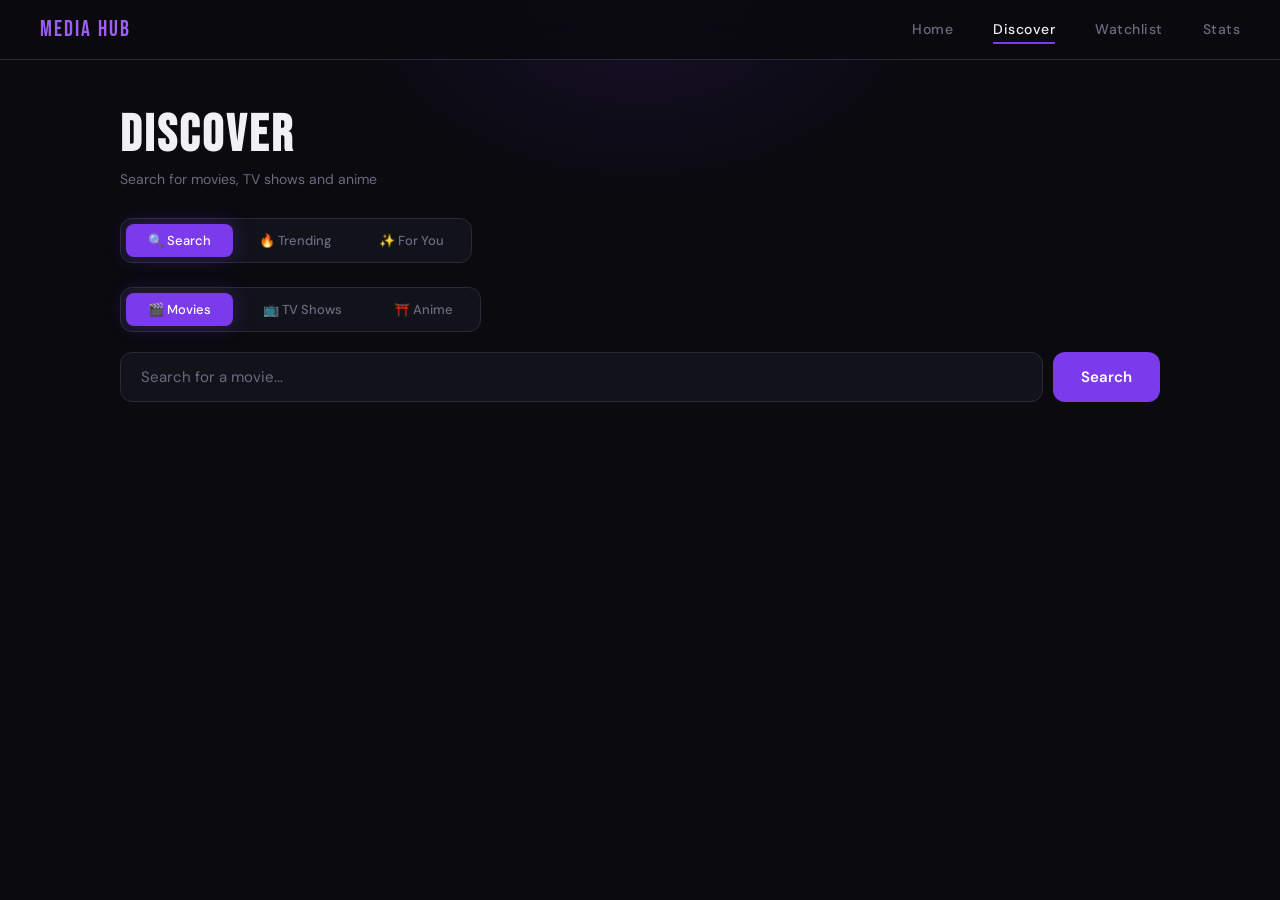
<file: Movie-watchlist/templates/index.html>
<!DOCTYPE html>
<html lang="en">
<head>
    <meta charset="UTF-8">
    <title>Discover — Media Hub</title>
    <link href="https://fonts.googleapis.com/css2?family=Bebas+Neue&family=DM+Sans:wght@300;400;500;600&display=swap" rel="stylesheet">
    <style>
        :root {
            --bg: #0a0a0f;
            --surface: #12121a;
            --surface2: #1a1a26;
            --border: #2a2a3a;
            --purple: #7c3aed;
            --purple-light: #9d5ff3;
            --purple-glow: rgba(124, 58, 237, 0.3);
            --text: #f0f0f5;
            --muted: #6b6b80;
        }

        * { margin: 0; padding: 0; box-sizing: border-box; }

        body {
            font-family: 'DM Sans', sans-serif;
            background: var(--bg);
            color: var(--text);
            min-height: 100vh;
            animation: pageFadeIn 0.3s ease forwards;
        }

        @keyframes pageFadeIn {
            from { opacity: 0; transform: translateY(8px); }
            to { opacity: 1; transform: translateY(0); }
        }

        body::before {
            content: '';
            position: fixed;
            top: -200px;
            left: 50%;
            transform: translateX(-50%);
            width: 600px;
            height: 400px;
            background: radial-gradient(ellipse, rgba(124, 58, 237, 0.12) 0%, transparent 70%);
            pointer-events: none;
            z-index: 0;
        }

        nav {
            position: sticky;
            top: 0;
            z-index: 100;
            background: rgba(10, 10, 15, 0.85);
            backdrop-filter: blur(20px);
            border-bottom: 1px solid var(--border);
            padding: 0 40px;
            display: flex;
            align-items: center;
            gap: 40px;
            height: 60px;
        }

        .nav-logo {
            font-family: 'Bebas Neue', sans-serif;
            font-size: 22px;
            letter-spacing: 2px;
            color: var(--purple-light);
            margin-right: auto;
        }

        nav a {
            color: var(--muted);
            text-decoration: none;
            font-size: 14px;
            font-weight: 500;
            letter-spacing: 0.5px;
            transition: color 0.2s;
            padding: 4px 0;
            border-bottom: 2px solid transparent;
        }

        nav a:hover, nav a.active {
            color: var(--text);
            border-bottom-color: var(--purple);
        }

        .container {
            max-width: 1100px;
            margin: 0 auto;
            padding: 50px 30px;
            position: relative;
            z-index: 1;
        }

        .page-title {
            font-family: 'Bebas Neue', sans-serif;
            font-size: 52px;
            letter-spacing: 3px;
            line-height: 1;
            margin-bottom: 8px;
        }

        .page-subtitle {
            color: var(--muted);
            font-size: 14px;
            margin-bottom: 30px;
        }

        .mode-tabs {
            display: flex;
            gap: 4px;
            margin-bottom: 24px;
            background: var(--surface);
            padding: 5px;
            border-radius: 12px;
            width: fit-content;
            border: 1px solid var(--border);
        }

        .mode-tab {
            padding: 8px 22px;
            border: none;
            border-radius: 8px;
            cursor: pointer;
            font-family: 'DM Sans', sans-serif;
            font-size: 13px;
            font-weight: 500;
            background: transparent;
            color: var(--muted);
            transition: all 0.2s;
        }

        .mode-tab.active {
            background: var(--purple);
            color: white;
            box-shadow: 0 0 20px var(--purple-glow);
        }

        .toggle {
            display: flex;
            gap: 8px;
            margin-bottom: 20px;
            background: var(--surface);
            padding: 5px;
            border-radius: 12px;
            width: fit-content;
            border: 1px solid var(--border);
        }

        .toggle button {
            padding: 8px 22px;
            border: none;
            border-radius: 8px;
            cursor: pointer;
            font-family: 'DM Sans', sans-serif;
            font-size: 13px;
            font-weight: 500;
            background: transparent;
            color: var(--muted);
            transition: all 0.2s;
        }

        .toggle button.active {
            background: var(--purple);
            color: white;
            box-shadow: 0 0 20px var(--purple-glow);
        }

        .search-bar {
            display: flex;
            gap: 10px;
            margin-bottom: 30px;
        }

        .search-bar input {
            flex: 1;
            padding: 14px 20px;
            background: var(--surface);
            border: 1px solid var(--border);
            border-radius: 12px;
            color: var(--text);
            font-family: 'DM Sans', sans-serif;
            font-size: 15px;
            outline: none;
            transition: border-color 0.2s, box-shadow 0.2s;
        }

        .search-bar input:focus {
            border-color: var(--purple);
            box-shadow: 0 0 0 3px var(--purple-glow);
        }

        .search-bar input::placeholder { color: var(--muted); }

        .btn-primary {
            padding: 14px 28px;
            background: var(--purple);
            color: white;
            border: none;
            border-radius: 12px;
            cursor: pointer;
            font-family: 'DM Sans', sans-serif;
            font-size: 15px;
            font-weight: 600;
            transition: all 0.2s;
            white-space: nowrap;
        }

        .btn-primary:hover {
            background: var(--purple-light);
            box-shadow: 0 0 25px var(--purple-glow);
            transform: translateY(-1px);
        }

        .trending-toggle {
            display: flex;
            gap: 8px;
            margin-bottom: 24px;
            background: var(--surface);
            padding: 5px;
            border-radius: 12px;
            width: fit-content;
            border: 1px solid var(--border);
        }

        .trending-toggle button {
            padding: 8px 22px;
            border: none;
            border-radius: 8px;
            cursor: pointer;
            font-family: 'DM Sans', sans-serif;
            font-size: 13px;
            font-weight: 500;
            background: transparent;
            color: var(--muted);
            transition: all 0.2s;
        }

        .trending-toggle button.active {
            background: var(--purple);
            color: white;
            box-shadow: 0 0 20px var(--purple-glow);
        }

        .results {
            display: grid;
            grid-template-columns: repeat(auto-fill, minmax(140px, 1fr));
            gap: 18px;
        }

        .movie-card {
            background: var(--surface);
            border-radius: 12px;
            overflow: hidden;
            border: 1px solid var(--border);
            transition: all 0.25s;
            opacity: 0;
            animation: cardPop 0.3s ease forwards;
        }

        @keyframes cardPop {
            from { opacity: 0; transform: translateY(10px); }
            to { opacity: 1; transform: translateY(0); }
        }

        .movie-card:hover {
            transform: translateY(-5px);
            border-color: var(--purple);
            box-shadow: 0 10px 40px rgba(124, 58, 237, 0.2);
        }

        .card-poster-wrap {
            position: relative;
            aspect-ratio: 2/3;
            overflow: hidden;
        }

        .card-poster-wrap img {
            width: 100%;
            height: 100%;
            object-fit: cover;
            display: block;
            transition: transform 0.3s ease;
        }

        .movie-card:hover .card-poster-wrap img { transform: scale(1.04); }

        .movie-card-no-poster {
            width: 100%;
            aspect-ratio: 2/3;
            background: var(--surface2);
            display: flex;
            align-items: center;
            justify-content: center;
            font-size: 40px;
        }

        .card-info { padding: 10px 12px 12px; }

        .card-info p {
            font-size: 12px;
            font-weight: 500;
            line-height: 1.4;
            margin-bottom: 4px;
            white-space: nowrap;
            overflow: hidden;
            text-overflow: ellipsis;
        }

        .card-meta {
            color: var(--muted);
            font-size: 11px !important;
            margin-bottom: 8px !important;
            display: flex;
            align-items: center;
            gap: 6px;
        }

        .badge {
            display: inline-block;
            font-size: 10px;
            padding: 2px 8px;
            border-radius: 20px;
            background: var(--surface2);
            color: var(--muted);
            border: 1px solid var(--border);
        }

        .add-btn {
            width: 100%;
            padding: 7px;
            background: var(--purple);
            color: white;
            border: none;
            border-radius: 7px;
            cursor: pointer;
            font-family: 'DM Sans', sans-serif;
            font-size: 12px;
            font-weight: 600;
            transition: all 0.2s;
            margin-top: 6px;
        }

        .add-btn:hover { background: var(--purple-light); }

        .empty-state {
            grid-column: 1 / -1;
            text-align: center;
            padding: 80px 20px;
            color: var(--muted);
        }

        .empty-state .icon { font-size: 48px; margin-bottom: 16px; }
        .empty-state p { font-size: 16px; }

        .trending-rank {
            position: absolute;
            top: 8px;
            left: 8px;
            background: var(--purple);
            color: white;
            font-family: 'Bebas Neue', sans-serif;
            font-size: 16px;
            letter-spacing: 1px;
            padding: 2px 8px;
            border-radius: 6px;
        }

        .section-header {
            font-family: 'Bebas Neue', sans-serif;
            font-size: 22px;
            letter-spacing: 2px;
            margin-bottom: 14px;
            margin-top: 24px;
            grid-column: 1 / -1;
            color: var(--text);
        }
    </style>
</head>
<body>
    <nav>
        <span class="nav-logo">MEDIA HUB</span>
        <a href="/">Home</a>
        <a href="/discover" class="active">Discover</a>
        <a href="/watchlist-page">Watchlist</a>
        <a href="/stats">Stats</a>
    </nav>

    <div class="container">
        <h1 class="page-title" id="page-title">DISCOVER</h1>
        <p class="page-subtitle" id="page-subtitle">Search for movies, TV shows and anime</p>

        <div class="mode-tabs">
            <button class="mode-tab active" onclick="setMode('search', this)">🔍 Search</button>
            <button class="mode-tab" onclick="setMode('trending', this)">🔥 Trending</button>
            <button class="mode-tab" onclick="setMode('recommendations', this)">✨ For You</button>
        </div>

        <div id="search-section">
            <div class="toggle">
                <button class="active" id="btn-movie" onclick="setType('movie')">🎬 Movies</button>
                <button id="btn-tv" onclick="setType('tv')">📺 TV Shows</button>
                <button id="btn-anime" onclick="setType('anime')">⛩️ Anime</button>
            </div>
            <div class="search-bar">
                <input type="text" id="search-input" placeholder="Search for a movie...">
                <button class="btn-primary" onclick="searchMedia()">Search</button>
            </div>
        </div>

        <div id="trending-section" style="display:none;">
            <div class="trending-toggle">
                <button class="active" id="trend-movie" onclick="loadTrending('movie')">🎬 Movies</button>
                <button id="trend-tv" onclick="loadTrending('tv')">📺 TV Shows</button>
                <button id="trend-anime" onclick="loadTrending('anime')">⛩️ Anime</button>
            </div>
        </div>

        <div id="recommendations-section" style="display:none;">
            <p style="color: var(--muted); font-size: 13px; margin-bottom: 20px;">Based on your highest rated titles</p>
        </div>

        <div class="results" id="results"></div>
    </div>

    <script>
        let currentType = "movie";
        let currentMode = "search";
        let currentTrendType = "movie";

        function setMode(mode, btn) {
            currentMode = mode;
            document.querySelectorAll(".mode-tab").forEach(t => t.classList.remove("active"));
            btn.classList.add("active");

            document.getElementById("search-section").style.display = "none";
            document.getElementById("trending-section").style.display = "none";
            document.getElementById("recommendations-section").style.display = "none";
            document.getElementById("results").innerHTML = "";

            const title = document.getElementById("page-title");
            const subtitle = document.getElementById("page-subtitle");

            if (mode === "search") {
                document.getElementById("search-section").style.display = "block";
                title.textContent = "DISCOVER";
                subtitle.textContent = "Search for movies, TV shows and anime";
            } else if (mode === "trending") {
                document.getElementById("trending-section").style.display = "block";
                title.textContent = "TRENDING";
                subtitle.textContent = "What's popular this week";
                loadTrending(currentTrendType);
            } else if (mode === "recommendations") {
                document.getElementById("recommendations-section").style.display = "block";
                title.textContent = "FOR YOU";
                subtitle.textContent = "Based on your highest rated titles";
                loadRecommendations();
            }
        }

        function setType(type) {
            currentType = type;
            document.getElementById("btn-movie").classList.toggle("active", type === "movie");
            document.getElementById("btn-tv").classList.toggle("active", type === "tv");
            document.getElementById("btn-anime").classList.toggle("active", type === "anime");
            document.getElementById("results").innerHTML = "";
            const placeholders = {
                movie: "Search for a movie...",
                tv: "Search for a TV show...",
                anime: "Search for an anime..."
            };
            document.getElementById("search-input").placeholder = placeholders[type];
        }

        async function searchMedia() {
            const query = document.getElementById("search-input").value;
            if (!query.trim()) return;
            const container = document.getElementById("results");
            container.innerHTML = `<div class="empty-state"><div class="icon">⏳</div><p>Searching...</p></div>`;
            const response = await fetch(`/search?q=${query}&type=${currentType}`);
            const items = await response.json();
            renderCards(items, false);
        }

        async function loadTrending(type) {
            currentTrendType = type;
            document.getElementById("trend-movie").classList.toggle("active", type === "movie");
            document.getElementById("trend-tv").classList.toggle("active", type === "tv");
            document.getElementById("trend-anime").classList.toggle("active", type === "anime");
            const container = document.getElementById("results");
            container.innerHTML = `<div class="empty-state"><div class="icon">⏳</div><p>Loading...</p></div>`;
            const response = await fetch(`/api/trending/${type}`);
            const items = await response.json();
            renderCards(items, true);
        }

        async function loadRecommendations() {
            const container = document.getElementById("results");
            container.innerHTML = `<div class="empty-state"><div class="icon">⏳</div><p>Finding recommendations...</p></div>`;
            const response = await fetch("/api/recommendations");
            const items = await response.json();

            if (items.length === 0) {
                container.innerHTML = `<div class="empty-state"><div class="icon">🎬</div><p>Add and rate some titles first so we can recommend more!</p></div>`;
                return;
            }

            const movies = items.filter(i => i.media_type === "movie");
            const tv = items.filter(i => i.media_type === "tv");
            const anime = items.filter(i => i.media_type === "anime");

            container.innerHTML = "";

            function addSection(label, list) {
                if (!list.length) return;
                const header = document.createElement("p");
                header.className = "section-header";
                header.textContent = label;
                container.appendChild(header);
                list.forEach((item, i) => container.appendChild(buildCard(item, i, false)));
            }

            addSection("🎬 Movies", movies);
            addSection("📺 TV Shows", tv);
            addSection("⛩️ Anime", anime);
        }

        function renderCards(items, showRank) {
            const container = document.getElementById("results");
            container.innerHTML = "";
            if (items.length === 0) {
                container.innerHTML = `<div class="empty-state"><div class="icon">🔍</div><p>No results found</p></div>`;
                return;
            }
            items.forEach((item, i) => container.appendChild(buildCard(item, i, showRank)));
        }

        function buildCard(item, i, showRank) {
            const card = document.createElement("div");
            card.className = "movie-card";
            card.style.animationDelay = `${i * 0.03}s`;
            card.innerHTML = `
                <a href="/details?type=${item.media_type}&id=${item.tmdb_id}" style="text-decoration:none;">
                    <div class="card-poster-wrap">
                        ${item.poster && item.poster !== 'None'
                            ? `<img src="${item.poster}" alt="${item.title}">`
                            : `<div class="movie-card-no-poster">🎬</div>`}
                        ${showRank ? `<div class="trending-rank">#${i + 1}</div>` : ""}
                    </div>
                </a>
                <div class="card-info">
                    <p title="${item.title}"><strong>${item.title}</strong></p>
                    <p class="card-meta">
                        ${item.year ? item.year : ""}
                        ${item.rating ? `⭐ ${item.rating}` : ""}
                    </p>
                    <button class="add-btn" onclick="addMedia(${item.tmdb_id}, '${item.title.replace(/'/g, "\\'")}', '${item.poster}', '${item.media_type}')">+ Add</button>
                </div>
            `;
            return card;
        }

        async function addMedia(tmdb_id, title, poster, media_type) {
            const response = await fetch("/add", {
                method: "POST",
                headers: { "Content-Type": "application/json" },
                body: JSON.stringify({ tmdb_id, title, poster, media_type })
            });
            const result = await response.json();
            alert(result.message);
        }

        document.getElementById("search-input").addEventListener("keypress", function(e) {
            if (e.key === "Enter") searchMedia();
        });
    </script>
</body>
</html>
</file>
